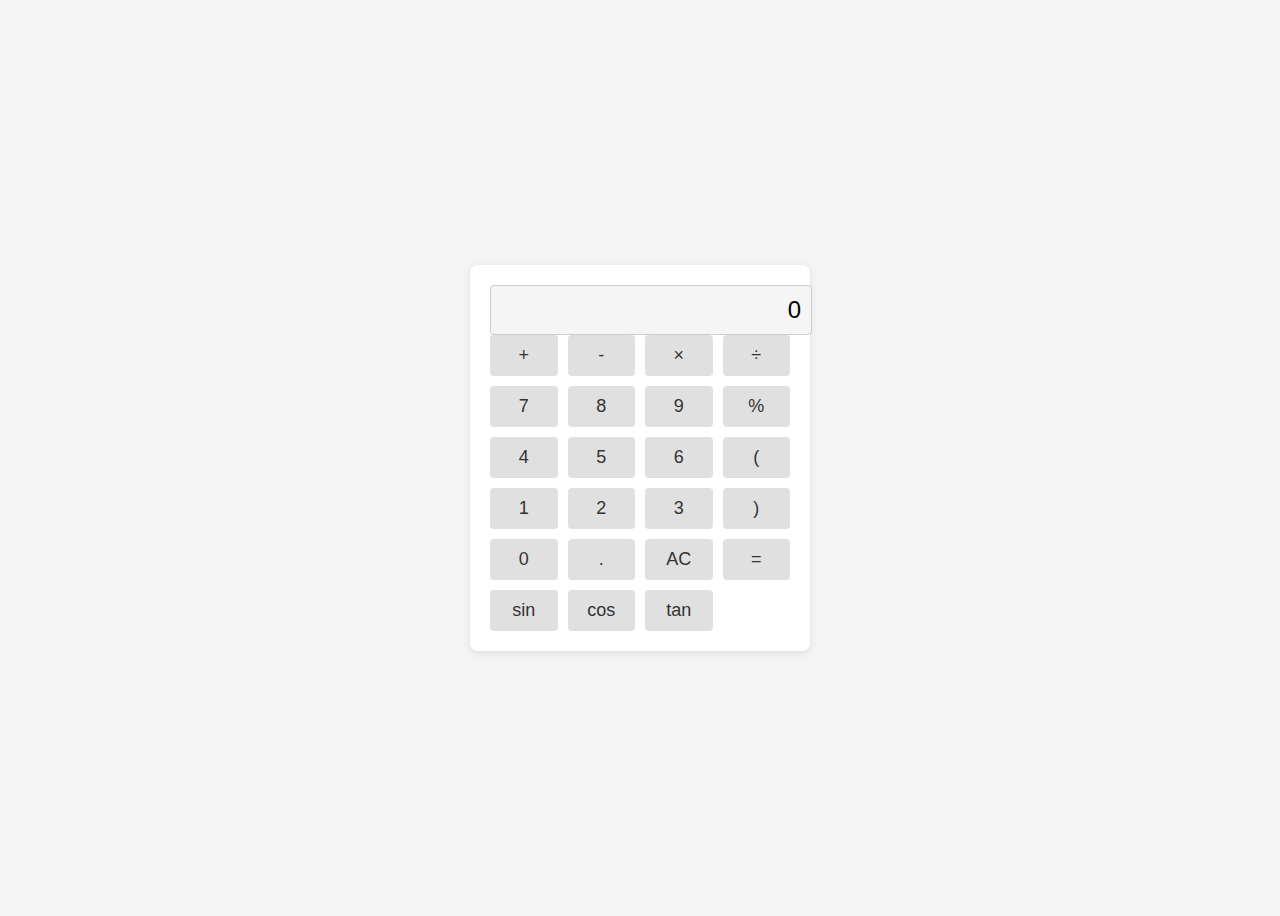
<file: index.html>
<!DOCTYPE html>
<html lang="en" dir="ltr">

<head>
    <meta charset="utf-8">
    <title>Calculator</title>
    <link rel="stylesheet" type="text/css" href="Calculator.css">
</head>

<body>
    <div class="calculator">
        <div class="calculator-screen" id="screen">0</div>
        <div class="calculator-grid">
            <button class="operator" value="+">+</button>
            <button class="operator" value="-">-</button>
            <button class="operator" value="*">&times;</button>
            <button class="operator" value="/">&divide;</button>
            <button value="7">7</button>
            <button value="8">8</button>
            <button value="9">9</button>
            <button class="operator" value="%">%</button>
            <button value="4">4</button>
            <button value="5">5</button>
            <button value="6">6</button>
            <button class="operator" value="(">(</button>
            <button value="1">1</button>
            <button value="2">2</button>
            <button value="3">3</button>
            <button class="operator" value=")">)</button>
            <button value="0">0</button>
            <button value=".">.</button>
            <button class="all-clear" value="AC">AC</button>
            <button class="operator" value="=">=</button>
            <button class="operator" value="sin">sin</button>
            <button class="operator" value="cos">cos</button>
            <button class="operator" value="tan">tan</button>
        </div>
    </div>

    <script src="Calculator.js"></script>
</body>

</html>
</file>
<file: Calculator.css>
body {
    background-color: #f5f5f5;
    font-family: Arial, sans-serif;
    display: flex;
    justify-content: center;
    align-items: center;
    height: 100vh;
}

.calculator {
    background-color: #fff;
    border-radius: 8px;
    box-shadow: 0px 2px 10px rgba(0, 0, 0, 0.1);
    padding: 20px;
    width: 300px;
}

.calculator-grid {
    display: grid;
    gap: 10px;
    grid-template-columns: repeat(4, 1fr);
}

.calculator-grid button {
    background-color: #e0e0e0;
    border: none;
    border-radius: 4px;
    color: #333;
    cursor: pointer;
    font-size: 18px;
    padding: 10px;
    text-align: center;
    transition: background-color 0.3s ease;
}

.calculator-grid button:hover {
    background-color: #ccc;
}

.calculator-grid button.ac {
    background-color: #f44336;
    color: #fff;
}

.calculator-screen {
    background-color: #f5f5f5;
    border: 1px solid #ccc;
    border-radius: 4px;
    font-size: 24px;
    padding: 10px;
    text-align: right;
    width: 100%;
}
</file>
